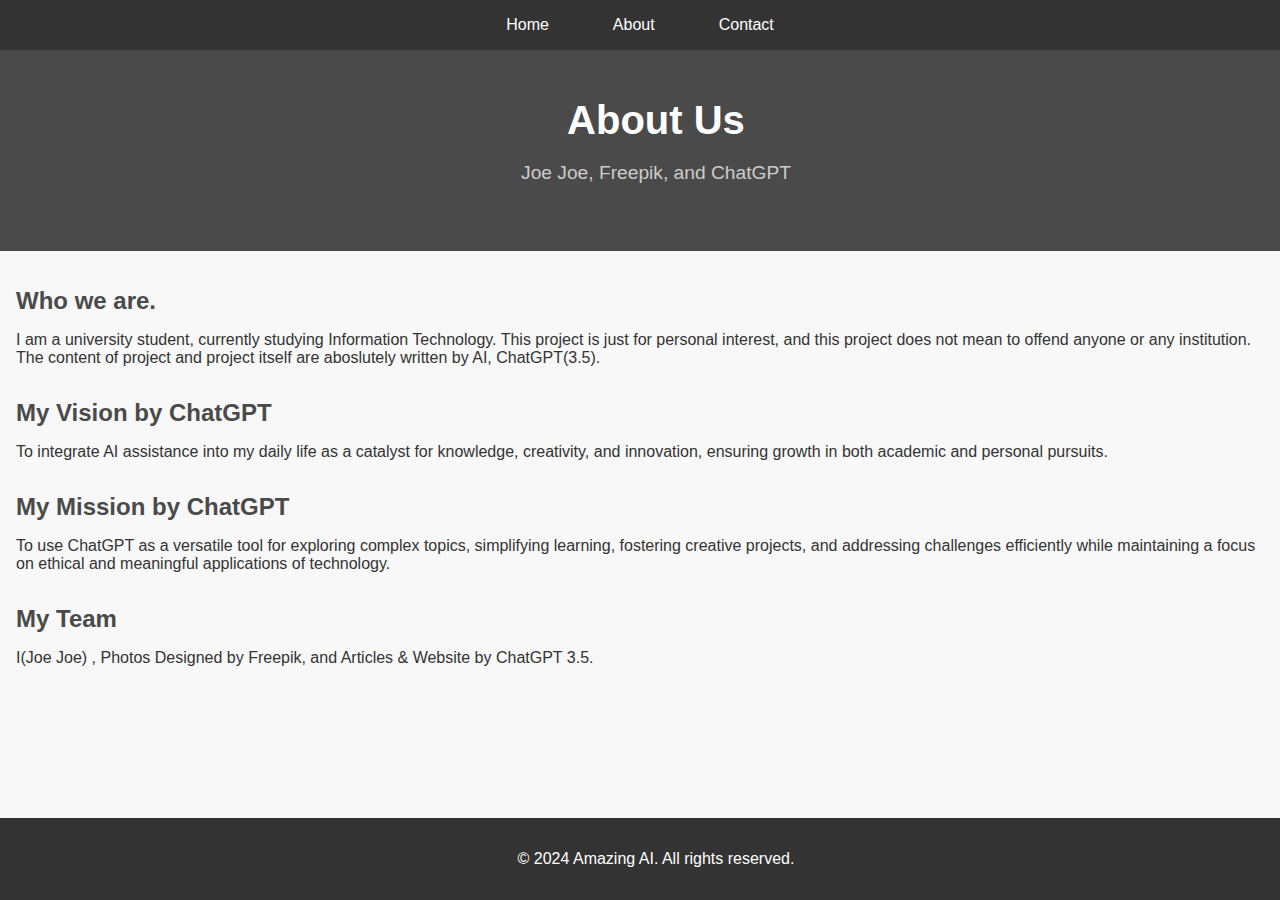
<file: about.html>
<!DOCTYPE html>
<html lang="en">
<head>
    <meta charset="UTF-8">
    <meta name="viewport" content="width=device-width, initial-scale=1.0">
    <title>About Us - Amazing AI</title>
    <link rel="stylesheet" href="styles.css">
</head>
<body>
    <!-- Navbar -->
    <nav class="navbar">
        <ul>
            <li><a href="index.html">Home</a></li>
            <li><a href="about.html">About</a></li>
            <li><a href="contact.html">Contact</a></li>
        </ul>
    </nav>

    <!-- About Content -->
    <header class="header">
        <div class="container">
            <h1>About Us</h1>
            <p class="subtitle">Joe Joe, Freepik, and ChatGPT</p>
        </div>
    </header>

    <main class="container">
        <section class="about-section">
            <h2>Who we are.</h2>
            <p>I am a university student, currently studying Information Technology. This project is just for personal interest, and this project does not mean to offend anyone or any institution. The content of project and project itself are aboslutely written by AI, ChatGPT(3.5).</p>
        </section>

        <section class="about-section">
            <h2>My Vision by ChatGPT</h2>
            <p>To integrate AI assistance into my daily life as a catalyst for knowledge, creativity, and innovation, ensuring growth in both academic and personal pursuits.</p>
        </section>

        <section class="about-section">
            <h2>My Mission by ChatGPT</h2>
            <p>To use ChatGPT as a versatile tool for exploring complex topics, simplifying learning, fostering creative projects, and addressing challenges efficiently while maintaining a focus on ethical and meaningful applications of technology.</p>
        </section>

        <section class="about-section">
            <h2>My Team</h2>
            <p>I(Joe Joe) , Photos Designed by Freepik, and Articles & Website by ChatGPT 3.5.</p>
        </section>
    </main>

    <!-- Footer -->
    <footer class="footer">
        <p>&copy; 2024 Amazing AI. All rights reserved.</p>
    </footer>

    <script src="script.js"></script>
</body>
</html>
</file>
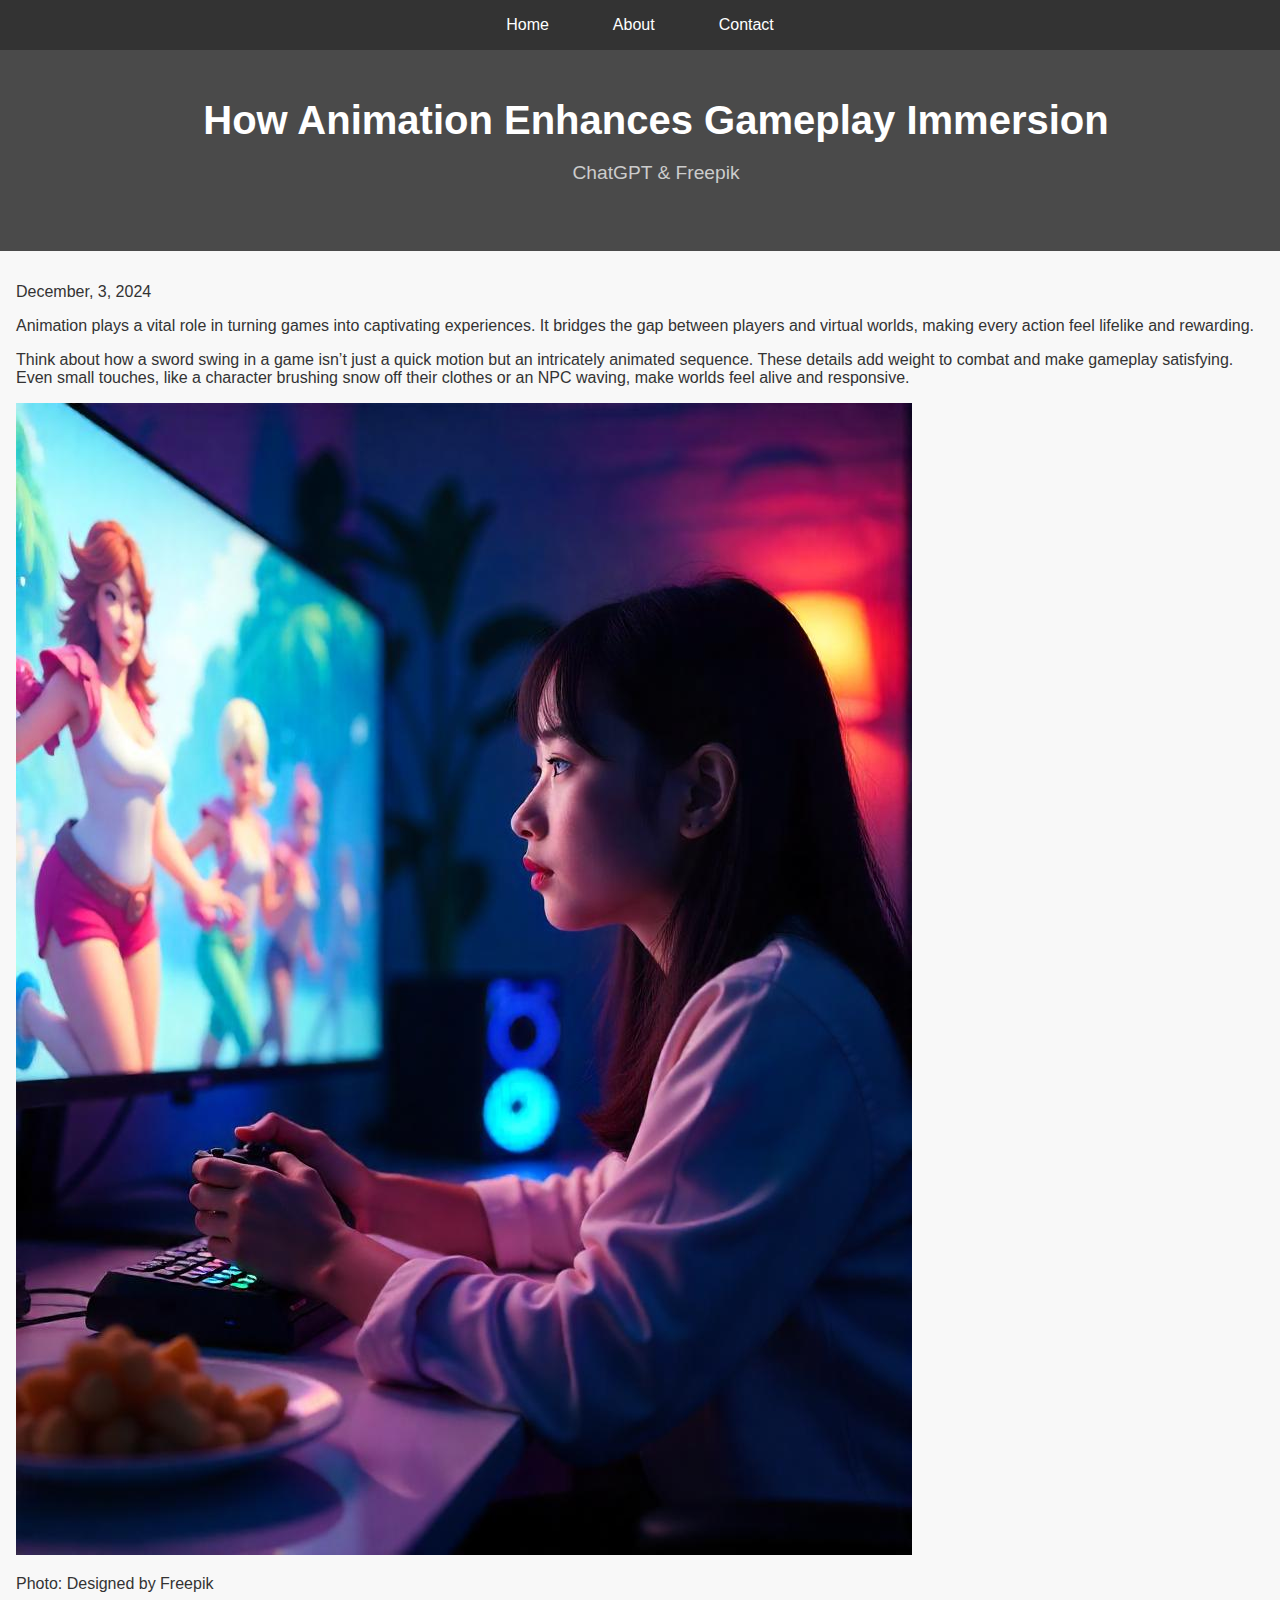
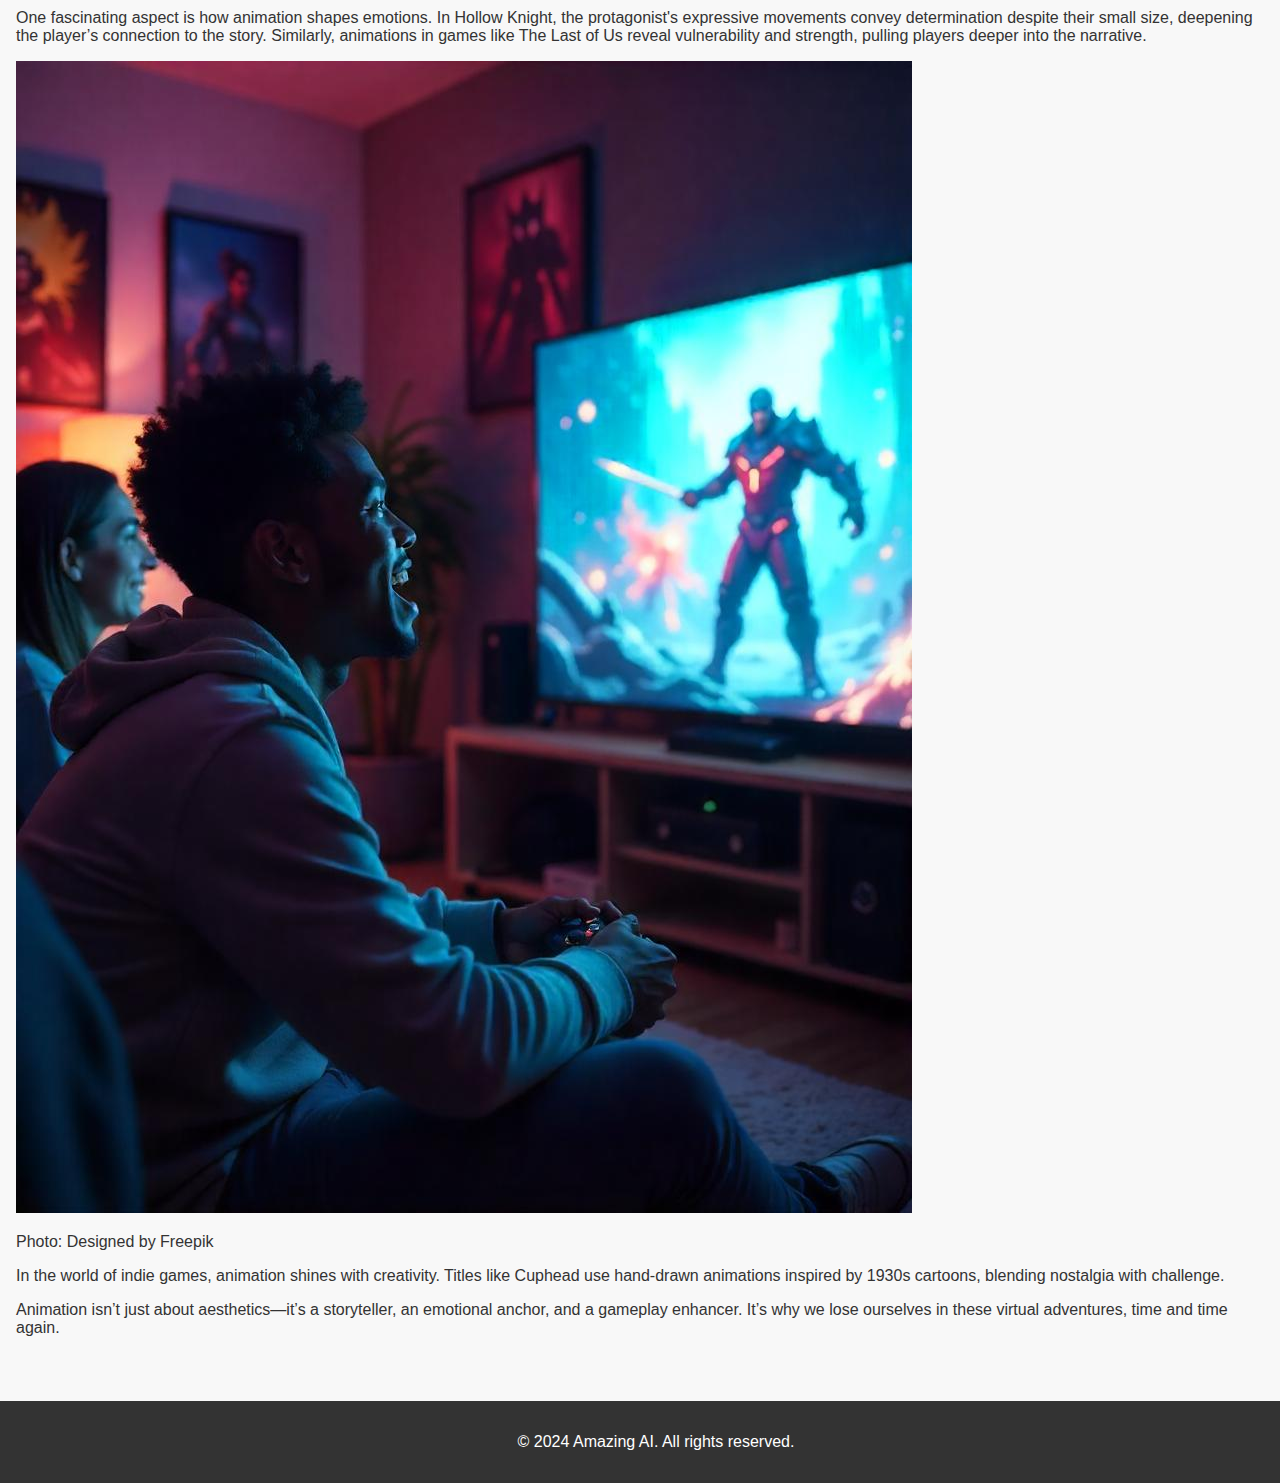
<file: article1.html>
<!DOCTYPE html>
<html lang="en">
<head>
    <meta charset="UTF-8">
    <meta name="viewport" content="width=device-width, initial-scale=1.0">
    <title>How Animation Enhances Gameplay Immersion</title>
    <link rel="stylesheet" href="styles.css">
</head>
<body>
    <!-- Navbar -->
    <nav class="navbar">
        <ul>
            <li><a href="index.html">Home</a></li>
            <li><a href="about.html">About</a></li>
            <li><a href="contact.html">Contact</a></li>
        </ul>
    </nav>

    <!-- Article Content -->
    <header class="header">
        <div class="container">
            <h1>How Animation Enhances Gameplay Immersion</h1>
            <p class="subtitle">ChatGPT & Freepik</p>
        </div>
    </header>

    <main class="container">
        <article>
            <p>December, 3, 2024</p>
            <p>Animation plays a vital role in turning games into captivating experiences. It bridges the gap between players and virtual worlds, making every action feel lifelike and rewarding.</p>
            <p>Think about how a sword swing in a game isn’t just a quick motion but an intricately animated sequence. These details add weight to combat and make gameplay satisfying. Even small touches, like a character brushing snow off their clothes or an NPC waving, make worlds feel alive and responsive.</p>
            <img src="DesignedbyFreepikIntext.jpeg" alt="In text post"><p>Photo: Designed by Freepik</p>
            <p>One fascinating aspect is how animation shapes emotions. In Hollow Knight, the protagonist's expressive movements convey determination despite their small size, deepening the player’s connection to the story. Similarly, animations in games like The Last of Us reveal vulnerability and strength, pulling players deeper into the narrative.</p>
            <img src="DesignedbyFreepikCover.jpeg" alt="In post" ><p>Photo: Designed by Freepik</p>
            <p>In the world of indie games, animation shines with creativity. Titles like Cuphead use hand-drawn animations inspired by 1930s cartoons, blending nostalgia with challenge.</p>
            <p>Animation isn’t just about aesthetics—it’s a storyteller, an emotional anchor, and a gameplay enhancer. It’s why we lose ourselves in these virtual adventures, time and time again.</p>
        </article>
    </main>

    <!-- Footer -->
    <footer class="footer">
        <p>&copy; 2024 Amazing AI. All rights reserved.</p>
    </footer>
</body>
</html>
</file>
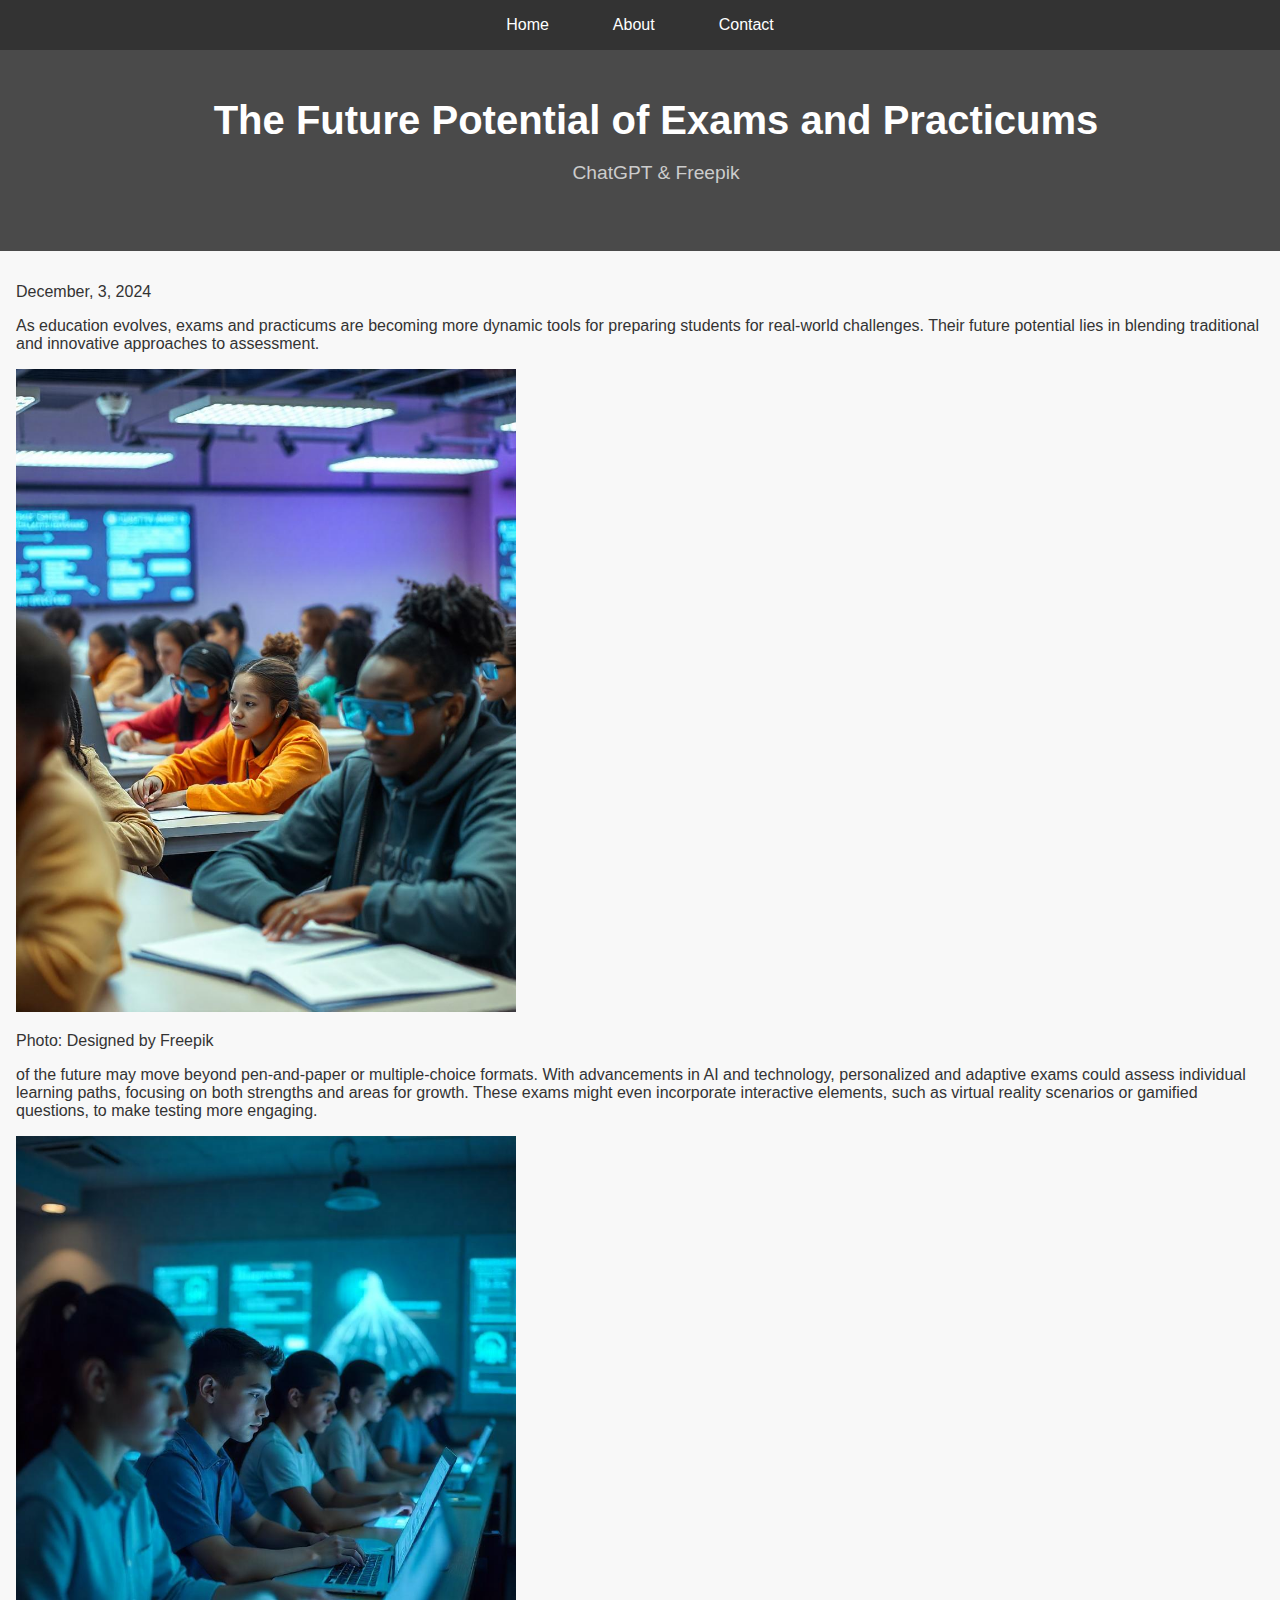
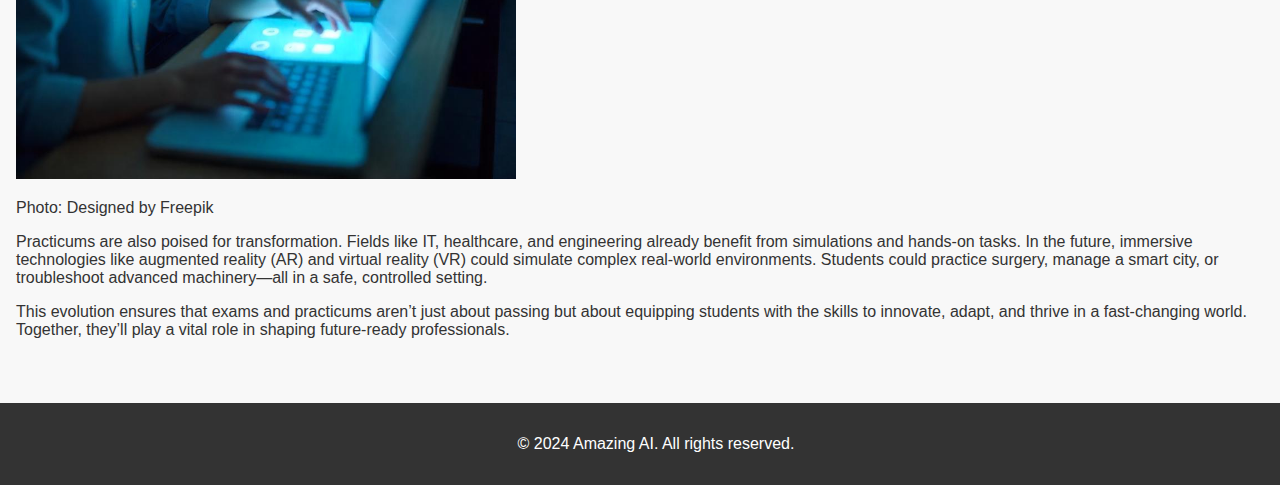
<file: article2.html>
<!DOCTYPE html>
<html lang="en">
<head>
    <meta charset="UTF-8">
    <meta name="viewport" content="width=device-width, initial-scale=1.0">
    <title>The Future Potential of Exams and Practicums - Amazing AI</title>
    <link rel="stylesheet" href="styles.css">
</head>
<body>
    <!-- Navbar -->
    <nav class="navbar">
        <ul>
            <li><a href="index.html">Home</a></li>
            <li><a href="about.html">About</a></li>
            <li><a href="contact.html">Contact</a></li>
        </ul>
    </nav>

    <!-- Article Content -->
    <header class="header">
        <div class="container">
            <h1>The Future Potential of Exams and Practicums</h1>
            <p class="subtitle">ChatGPT & Freepik</p>
        </div>
    </header>

    <main class="container">
        <article>
            <p>December, 3, 2024</p>
            <p>As education evolves, exams and practicums are becoming more dynamic tools for preparing students for real-world challenges. Their future potential lies in blending traditional and innovative approaches to assessment.</p>
            <img src="Freepikclass.jpeg" alt="Blog Post 2" width="500" height="550"><p>Photo: Designed by Freepik</p>
            <p> of the future may move beyond pen-and-paper or multiple-choice formats. With advancements in AI and technology, personalized and adaptive exams could assess individual learning paths, focusing on both strengths and areas for growth. These exams might even incorporate interactive elements, such as virtual reality scenarios or gamified questions, to make testing more engaging.</p>
            <img src="Freepikcomputer.jpeg" alt="Blog Post 2" width="500" height="550"><p>Photo: Designed by Freepik</p>
            <p>Practicums are also poised for transformation. Fields like IT, healthcare, and engineering already benefit from simulations and hands-on tasks. In the future, immersive technologies like augmented reality (AR) and virtual reality (VR) could simulate complex real-world environments. Students could practice surgery, manage a smart city, or troubleshoot advanced machinery—all in a safe, controlled setting.</p>
            <p>This evolution ensures that exams and practicums aren’t just about passing but about equipping students with the skills to innovate, adapt, and thrive in a fast-changing world. Together, they’ll play a vital role in shaping future-ready professionals.</p>
            
        </article>
    </main>

    <!-- Footer -->
    <footer class="footer">
        <p>&copy; 2024 Amazing AI. All rights reserved.</p>
    </footer>
</body>
</html>
</file>
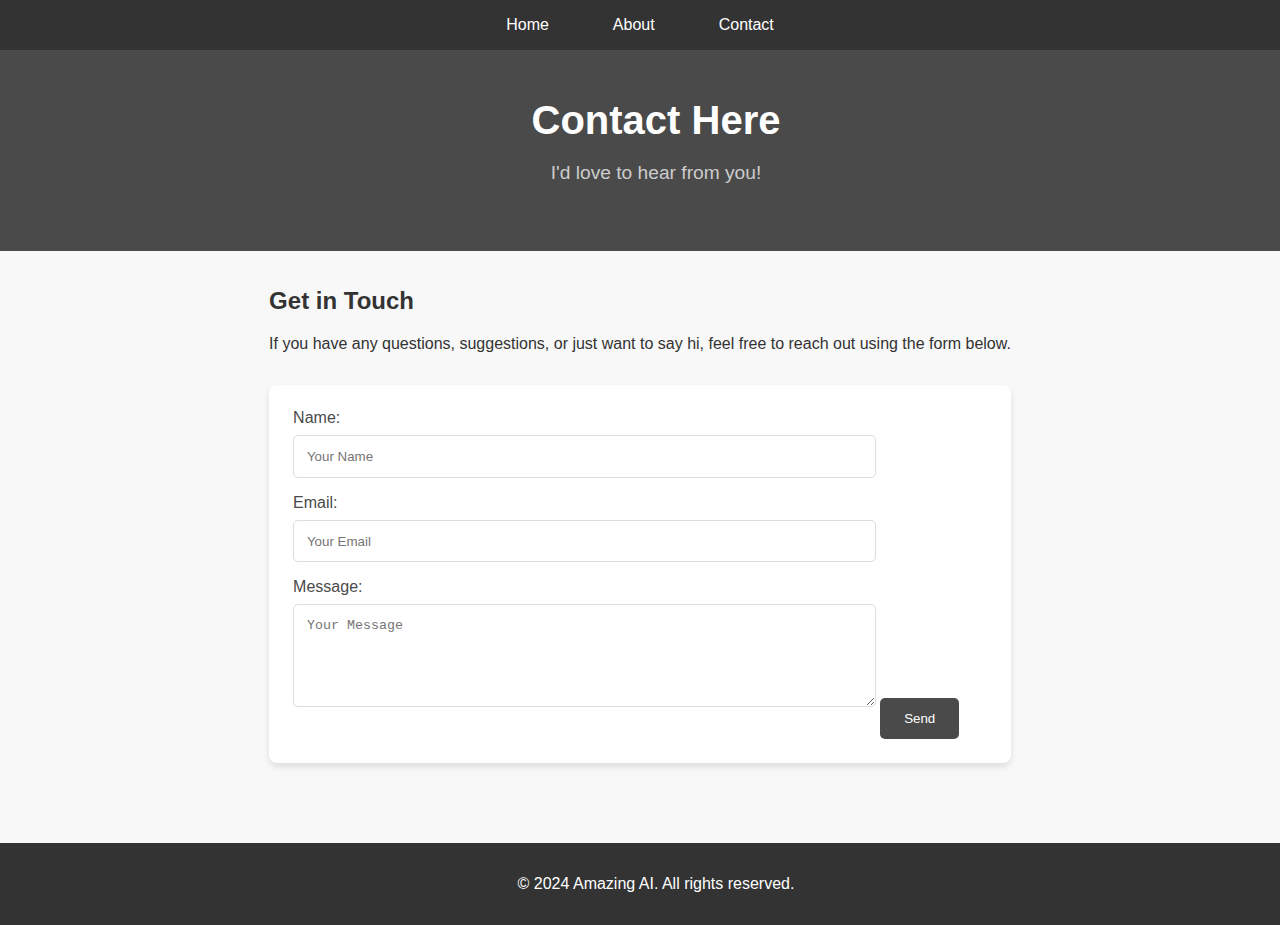
<file: contact.html>
<!DOCTYPE html>
<html lang="en">
<head>
    <meta charset="UTF-8">
    <meta name="viewport" content="width=device-width, initial-scale=1.0">
    <title>Contact - Amazing AI</title>
    <link rel="stylesheet" href="styles.css">
</head>
<body>
    <!-- Navbar -->
    <nav class="navbar">
        <ul>
            <li><a href="index.html">Home</a></li>
            <li><a href="about.html">About</a></li>
            <li><a href="contact.html">Contact</a></li>
        </ul>
    </nav>

    <!-- Contact Content -->
    <header class="header">
        <div class="container">
            <h1>Contact Here</h1>
            <p class="subtitle">I'd love to hear from you!</p>
        </div>
    </header>

    <main class="container">
        <section class="contact-section">
            <h2>Get in Touch</h2>
            <p>If you have any questions, suggestions, or just want to say hi, feel free to reach out using the form below.</p>
        </section>

        <form class="contact-form">
            <label for="name">Name:</label>
            <input type="text" id="name" name="name" placeholder="Your Name" required>

            <label for="email">Email:</label>
            <input type="email" id="email" name="email" placeholder="Your Email" required>

            <label for="message">Message:</label>
            <textarea id="message" name="message" rows="5" placeholder="Your Message" required></textarea>

            <button type="submit">Send</button>
        </form>
    </main>

    <!-- Footer -->
    <footer class="footer">
        <p>&copy; 2024 Amazing AI. All rights reserved.</p>
    </footer>

    <script src="script.js"></script>
</body>
</html>
</file>
<file: styles.css>
/* General Styles */
body {
    margin: 0;
    font-family: 'Arial', sans-serif;
    background-color: #f8f8f8;
    color: #333;
}

/* Header */
.header {
    background-color: #4a4a4a;
    color: white;
    text-align: center;
    padding: 2rem 1rem;
    width:100%;
}
.header h1 {
    margin: 0;
    font-size: 2.5rem;
}
.subtitle {
    font-size: 1.2rem;
    color: #cccccc;
}

/* Navbar */
.navbar {
    background-color: #333;
    overflow: hidden;
    box-shadow: 0 4px 6px rgba(0, 0, 0, 0.1);
    width:100%;
}
.navbar ul {
    list-style: none;
    padding: 0;
    margin: 0;
    display: flex;
    justify-content: center;
}
.navbar li {
    margin: 0 1rem;
}
.navbar a {
    text-decoration: none;
    color: white;
    padding: 1rem;
    display: block;
    transition: background 0.3s ease;
}
.navbar a:hover {
    background-color: #575757;
}

/* Blog Content */
.container {
    max-width: 100%;
    margin: 0 auto;
    padding: 1rem;
}
.container img{
    widt:80%; 
    height:100%;
}
.blog-post {
    background-color: white;
    margin: 1rem 0;
    padding: 1.5rem;
    border-radius: 8px;
    box-shadow: 0 4px 6px rgba(0, 0, 0, 0.1);
}
.blog-post h2 {
    margin-top: 0;
    color: #4a4a4a;
}
.blog-post p {
    line-height: 1.6;
    margin: 0.5rem 0;
    width:80%;
}

/* Footer */
.footer {
    background-color: #333;
    color: white;
    text-align: center;
    padding: 1rem;
    margin-top: 2rem;
    width:100%;
}

/* About Section */
.about-section {
    margin-bottom: 2rem;
}
.about-section h2 {
    color: #4a4a4a;
    margin-bottom: 0.5rem;
}

/* Contact Form */
.contact-form {
    background-color: white;
    padding: 1.5rem;
    border-radius: 8px;
    box-shadow: 0 4px 6px rgba(0, 0, 0, 0.1);
    max-width: 100%;
    margin: 2rem auto;
}
.contact-form label {
    display: block;
    margin-bottom: 0.5rem;
    color: #4a4a4a;
}
.contact-form input,
.contact-form textarea {
    width: 80%;
    padding: 0.8rem;
    margin-bottom: 1rem;
    border: 1px solid #ddd;
    border-radius: 5px;
}
.contact-form button {
    background-color: #4a4a4a;
    color: white;
    padding: 0.8rem 1.5rem;
    border: none;
    border-radius: 5px;
    cursor: pointer;
    transition: background 0.3s ease;
}
.contact-form button:hover {
    background-color: #333;
}

/* Hero Section */
.hero {
    background: linear-gradient(to right, #4a4a4a, #6c6c6c);
    color: white;
    text-align: center;
    padding: 3rem 1rem;
    margin-bottom: 2rem;
}
.hero-content {
    max-width: 600px;
    margin: 0 auto;
}
.hero h1 {
    font-size: 2.5rem;
    margin-bottom: 1rem;
}
.hero p {
    font-size: 1.2rem;
    margin-bottom: 1.5rem;
}
.btn-primary {
    background-color: #ff7f50;
    color: white;
    padding: 0.8rem 1.5rem;
    text-decoration: none;
    font-weight: bold;
    border-radius: 5px;
    transition: background 0.3s ease;
}
.btn-primary:hover {
    background-color: #ff5722;
}

/* Blog Section */
.blog-grid {
    display: grid;
    grid-template-columns: repeat(auto-fit, minmax(300px, 1fr));
    gap: 1.5rem;
}
.blog-card {
    background: white;
    border-radius: 8px;
    box-shadow: 0 4px 6px rgba(0, 0, 0, 0.1);
    overflow: hidden;
    transition: transform 0.3s ease, box-shadow 0.3s ease;
}
.blog-card:hover {
    transform: translateY(-5px);
    box-shadow: 0 8px 12px rgba(0, 0, 0, 0.15);
}
.blog-card img {
    width: 100%;
    height: 200px;
    object-fit: cover;
}
.blog-content {
    padding: 1.5rem;
}
.blog-content h2 {
    font-size: 1.5rem;
    margin-bottom: 0.8rem;
    color: #4a4a4a;
}
.blog-content p {
    font-size: 1rem;
    margin-bottom: 1rem;
    color: #666;
}
.btn-secondary {
    background-color: #4a4a4a;
    color: white;
    padding: 0.5rem 1rem;
    text-decoration: none;
    font-weight: bold;
    border-radius: 5px;
    transition: background 0.3s ease;
}
.btn-secondary:hover {
    background-color: #333;
}

/* Layout Fix: Ensure footer sticks to the bottom */
body {
    display: flex;
    flex-direction: column;
    min-height: 100vh; /* Make body span the full height of the viewport */
    margin: 0; /* Remove any default margin */
}

main {
    flex: 1; /* Make main content take up the remaining space */
}

/* Search Bar */
.search-section {
    text-align: center;
    margin: 2rem 0;
}
.search-bar {
    width: 80%;
    max-width: 500px;
    padding: 0.8rem;
    font-size: 1rem;
    border: 1px solid #ddd;
    border-radius: 5px;
    box-shadow: 0 2px 4px rgba(0, 0, 0, 0.1);
}
.search-bar:focus {
    border-color: #4a4a4a;
    outline: none;
}
</file>
